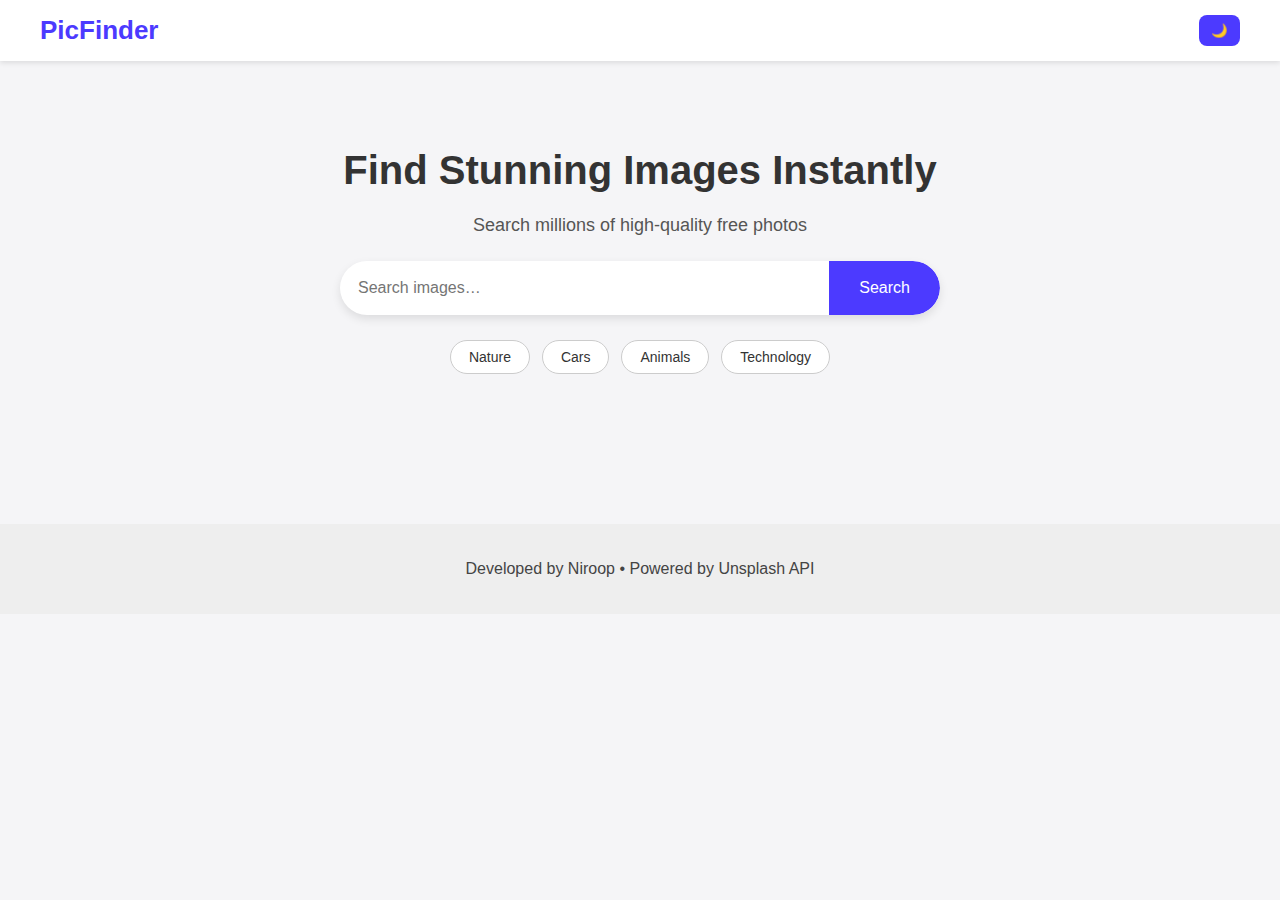
<file: index.html>
<!DOCTYPE html>
<html lang="en">
<head>
    <meta charset="UTF-8">
    <meta name="viewport" content="width=device-width, initial-scale=1.0">
    <title>PicFinder - Image Search</title>
    <link rel="stylesheet" href="style.css">
    <link rel="stylesheet" href="https://cdnjs.cloudflare.com/ajax/libs/font-awesome/4.7.0/css/font-awesome.min.css">
</head>
<body>

    <!-- HEADER -->
    <header>
        <div class="logo">PicFinder</div>
        <button id="theme-toggle">🌙</button>
    </header>

    <!-- HERO SECTION -->
    <section class="hero">
        <h1>Find Stunning Images Instantly</h1>
        <p>Search millions of high-quality free photos</p>

        <!-- SEARCH BOX -->
        <div class="search-container">
            <form id="search-form">
    <div class="search-input-wrapper">
        <input
            id="search-box-input"
            type="text"
            placeholder="Search images…"
            autocomplete="off"
        />

        <!-- Mobile Search Icon -->
        <button type="submit" class="mobile-search-btn" aria-label="Search">
            <i class="fa fa-search"></i>
        </button>
    </div>

    <!-- Desktop Button -->
    <button type="submit" class="desktop-search-btn">Search</button>
</form>

            <ul id="history-list"></ul>
        </div>

        <!-- TRENDING TAGS -->
        <div class="tags">
            <span class="tag">Nature</span>
            <span class="tag">Cars</span>
            <span class="tag">Animals</span>
            <span class="tag">Technology</span>
        </div>
    </section>

    <!-- RESULTS GALLERY -->
    <div id="search-results" class="gallery"></div>
    <div id="load-container">
        <button id="load-more-btn" style="display:none;">Load More</button>
    </div>

    <!-- MODAL / LIGHTBOX -->
    <div id="image-modal" class="modal">
        <span id="modal-close">&times;</span>
        <img class="modal-content" id="modal-img">
        <div id="modal-caption"></div>
        <a class="modal-prev">&#10094;</a>
        <a class="modal-next">&#10095;</a>
    </div>

    <!-- FOOTER -->
    <footer>
        <p>Developed by Niroop • Powered by Unsplash API</p>
    </footer>

    <script src="script.js"></script>
</body>
</html>
</file>
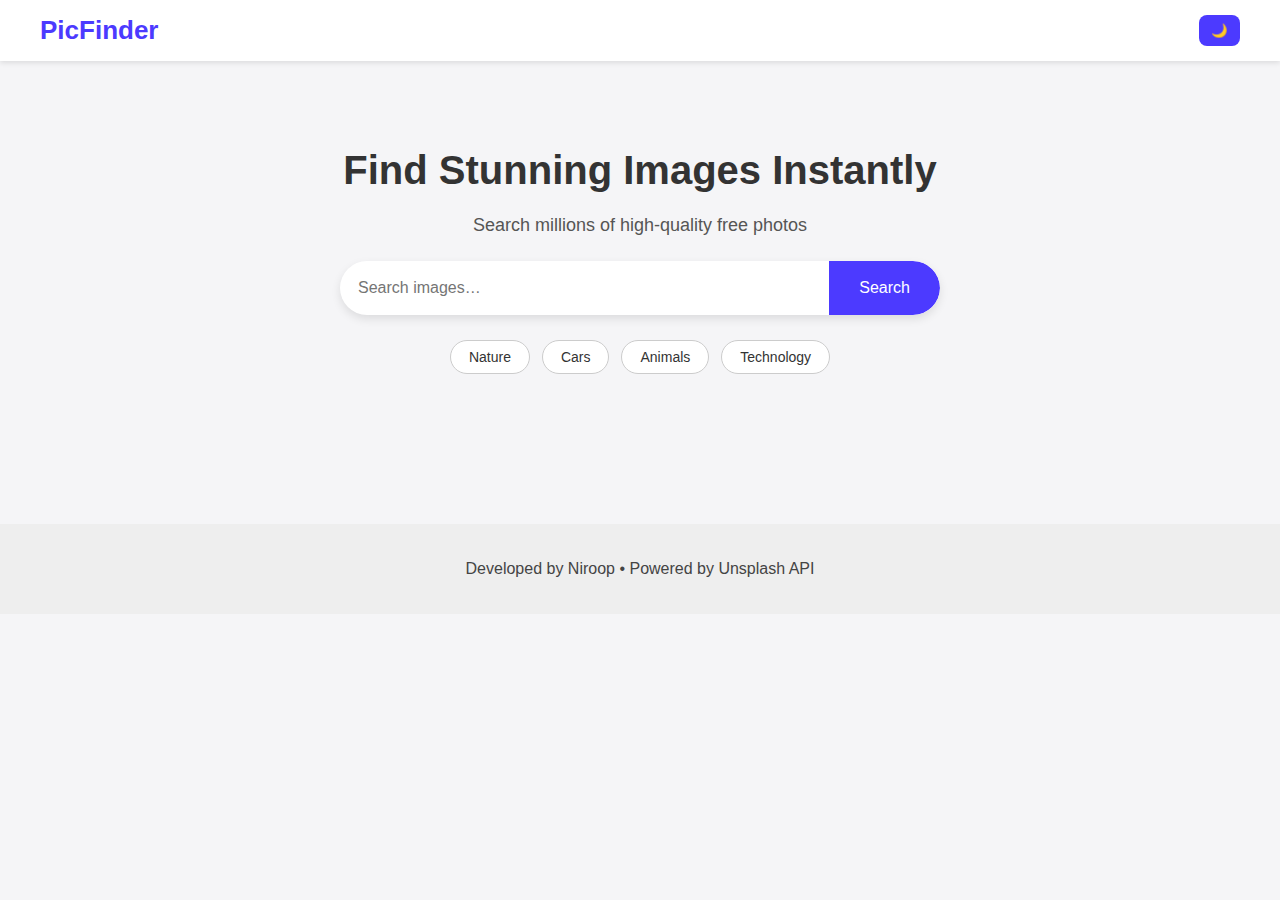
<file: api-private-acess.html>
<!DOCTYPE html>
<html lang="en">
<head>
    <meta charset="UTF-8" />
    <meta name="viewport" content="width=device-width, initial-scale=1.0" />
    <title>PicFinder - Image Search</title>
    <link rel="stylesheet" href="style.css"/>
</head>
<body>

    <!-- HEADER -->
    <header>
        <div class="logo">PicFinder</div>
        <button id="theme-toggle">🌙</button>
    </header>

    <!-- HERO SECTION -->
    <section class="hero">
        <h1>Find Stunning Images Instantly</h1>
        <p>Search millions of high-quality free photos</p>

        <!-- SEARCH BOX -->
        <div class="search-container">
            <form id="search-form">
                <input id="search-box-input" type="text" placeholder="Search images…" autocomplete="off"/>
                <button type="submit">Search</button>
            </form>
            <!-- Live Search History Dropdown -->
            <ul id="history-list"></ul>
        </div>

        <!-- TRENDING TAGS -->
        <div id="recommendations" class="tags">
            <span class="tag">Nature</span>
            <span class="tag">Cars</span>
            <span class="tag">Animals</span>
            <span class="tag">Technology</span>
        </div>
    </section>

    <!-- RESULTS MASONRY -->
    <div id="search-results" class="gallery"></div>

    <!-- PAGINATION -->
    <div id="pagination">
        <button id="prev-btn" style="display:none;">Previous</button>
        <button id="next-btn" style="display:none;">Next</button>
    </div>

    <!-- IMAGE MODAL / LIGHTBOX -->
    <div id="image-modal" class="modal">
        <span id="modal-close">&times;</span>
        <img class="modal-content" id="modal-img">
        <div id="modal-caption"></div>
        <a class="modal-prev">&#10094;</a>
        <a class="modal-next">&#10095;</a>
    </div>

    <!-- FOOTER -->
    <footer>
        <p>Developed by Niroop • Powered by Unsplash API</p>
    </footer>

    <script src="script.js"></script>
</body>
</html>
</file>
<file: style.css>
/* GLOBAL */
body {
    margin: 0;
    font-family: "Poppins", sans-serif;
    background: #f5f5f7;
    color: #333;
    transition: background 0.3s, color 0.3s;
}

/* DARK MODE */
body.dark {
    background: #121212;
    color: #eee;
}

/* HEADER */
header {
    display: flex;
    justify-content: space-between;
    align-items: center;
    padding: 15px 40px;
    background: white;
    box-shadow: 0 2px 5px rgba(0,0,0,0.1);
    transition: background 0.3s, color 0.3s;
}
body.dark header { background: #1e1e1e; }

.logo { font-size: 26px; font-weight: 700; color: #4c3aff; }

#theme-toggle {
    background: #4c3aff;
    color: white;
    border: none;
    border-radius: 8px;
    padding: 8px 12px;
    cursor: pointer;
}

/* HERO */
.hero { text-align: center; padding: 60px 20px; }
.hero h1 { font-size: 40px; font-weight: 700; }
.hero p { margin-top: -5px; color: #555; font-size: 18px; }
body.dark .hero p { color: #bbb; }

/* SEARCH BOX */
.search-container { position: relative; width: 60%; max-width: 600px; margin: 25px auto; }
#search-form { display: flex; width: 100%; background: white; border-radius: 40px; overflow: hidden; box-shadow: 0px 4px 10px rgba(0,0,0,0.1); }
body.dark #search-form { background: #2a2a2a; }
#search-box-input { flex: 1; padding: 18px; border: none; outline: none; font-size: 16px; background: transparent; color: inherit; }
#search-form button { background: #4c3aff; border-radius: 0 40px 40px 0; color: white; border: none; padding: 0 30px; cursor: pointer; font-size: 16px; transition: 0.3s; }
#search-form button:hover { background: #6454ff; }

/* HISTORY LIST */
#history-list {
    position: absolute;
    top: 60px;
    width: 100%;
    background: white;
    border-radius: 8px;
    list-style: none;
    padding: 5px 0;
    margin: 0;
    box-shadow: 0 2px 10px rgba(0,0,0,0.15);
    display: none;
    max-height: 200px;
    overflow-y: auto;
    z-index: 10;
}
body.dark #history-list { background: #2a2a2a; color: #eee; }
#history-list li { padding: 10px 20px; cursor: pointer; transition: background 0.2s; }
#history-list li:hover { background: #4c3aff; color: white; }

/* TAGS */
.tags { margin-top: 10px; display: flex; justify-content: center; gap: 12px; flex-wrap: wrap; }
.tag {
    background: white;
    border: 1px solid #ccc;
    padding: 8px 18px;
    border-radius: 20px;
    cursor: pointer;
    font-size: 14px;
    transition: 0.3s;
}
body.dark .tag { background: #2a2a2a; border-color: #555; color: #eee; }
.tag:hover { background: #4c3aff; color: white; border-color: #4c3aff; }

/* GALLERY */
.gallery { width: 90%; margin: 40px auto; column-count: 3; column-gap: 20px; }
@media (max-width: 1024px) { .gallery { column-count: 2; } }
@media (max-width: 600px) { .gallery { column-count: 1; } }
.gallery a { display: block; margin-bottom: 20px; position: relative; }
.gallery img {
    width: 100%;
    border-radius: 12px;
    display: block;
    box-shadow: 0px 4px 8px rgba(0,0,0,0.1);
    transition: transform 0.3s, box-shadow 0.3s;
}
.gallery img:hover { transform: scale(1.03); box-shadow: 0px 8px 16px rgba(0,0,0,0.2); }

/* LOAD MORE BUTTON */
#load-container { text-align: center; margin: 30px 0; }
#load-more-btn {
    padding: 12px 25px;
    font-size: 17px;
    background: #4c3aff;
    color: white;
    border: none;
    border-radius: 8px;
    cursor: pointer;
    transition: 0.3s;
}
#load-more-btn:hover { background: #6454ff; }

/* MODAL */
.modal {
    display: none;
    position: fixed;
    z-index: 100;
    padding-top: 60px;
    left: 0; top: 0; width: 100%; height: 100%;
    overflow: auto;
    background-color: rgba(0,0,0,0.9);
}
.modal-content {
    margin: auto;
    display: block;
    max-width: 80vh;
    max-height: 80vh;
    width: 100%;
    height: 100%;
    object-fit: contain;
    border-radius: 12px;
}
#modal-caption { margin: 15px auto; text-align: center; color: #ccc; font-size: 18px; }
.modal-prev, .modal-next {
    cursor: pointer;
    position: absolute;
    top: 50%;
    width: auto;
    margin-top: -30px;
    padding: 16px;
    color: white;
    font-weight: bold;
    font-size: 30px;
    transition: 0.3s;
    user-select: none;
}
.modal-prev { left: 0; }
.modal-next { right: 0; }
.modal-prev:hover, .modal-next:hover { background-color: rgba(0,0,0,0.3); }
#modal-close { position: absolute; top: 15px; right: 35px; color: #fff; font-size: 40px; font-weight: bold; cursor: pointer; }
#modal-close:hover { color: #bbb; }

/* FOOTER */
footer { text-align: center; padding: 20px; background: #eee; margin-top: 50px; color: #444; transition: background 0.3s, color 0.3s; }
body.dark footer { background: #1e1e1e; color: #bbb; }
/* SEARCH INPUT WRAPPER */
.search-input-wrapper {
    position: relative;
    flex: 1;
}

/* INPUT */
#search-box-input {
    width: 100%;
}

/* MOBILE SEARCH ICON */
.mobile-search-btn {
    position: absolute;
    right: 14px;
    top: 50%;
    transform: translateY(-50%);
    background: none;
    border: none;
    font-size: 20px;
    cursor: pointer;
    color: #4c3aff;
    display: none;
    z-index: 2;
}
/* MOBILE VIEW */
@media (max-width: 600px) {
    /* Hide desktop button */
    .desktop-search-btn {
        display: none;
        
    }
#search-form button{
padding: 0 5px !important;
border-radius: 0px !important;
background: none !important;
color: #4c3aff !important;
}
    /* Show icon */
    .mobile-search-btn {
        display: block;
    }

    /* Space for icon inside input */
    #search-box-input {
        padding-right: 50px;
    }
}
</file>
